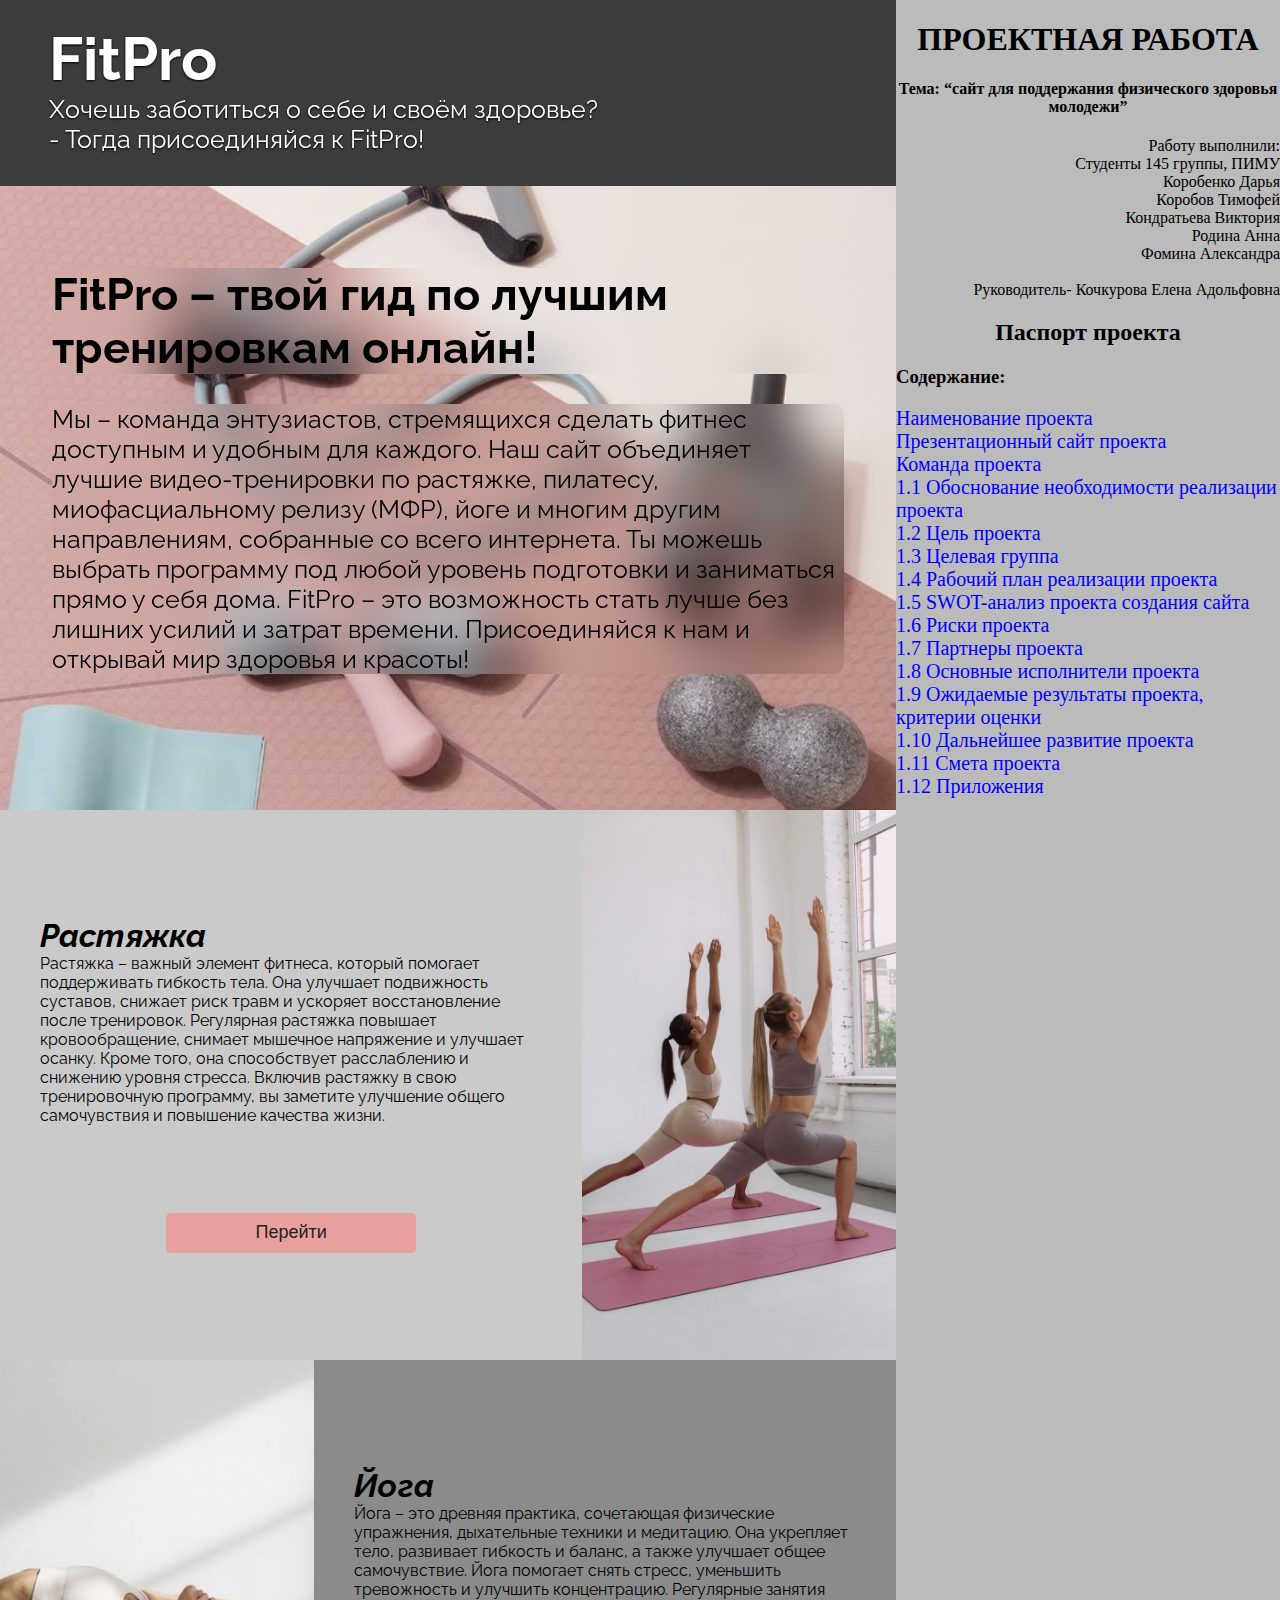
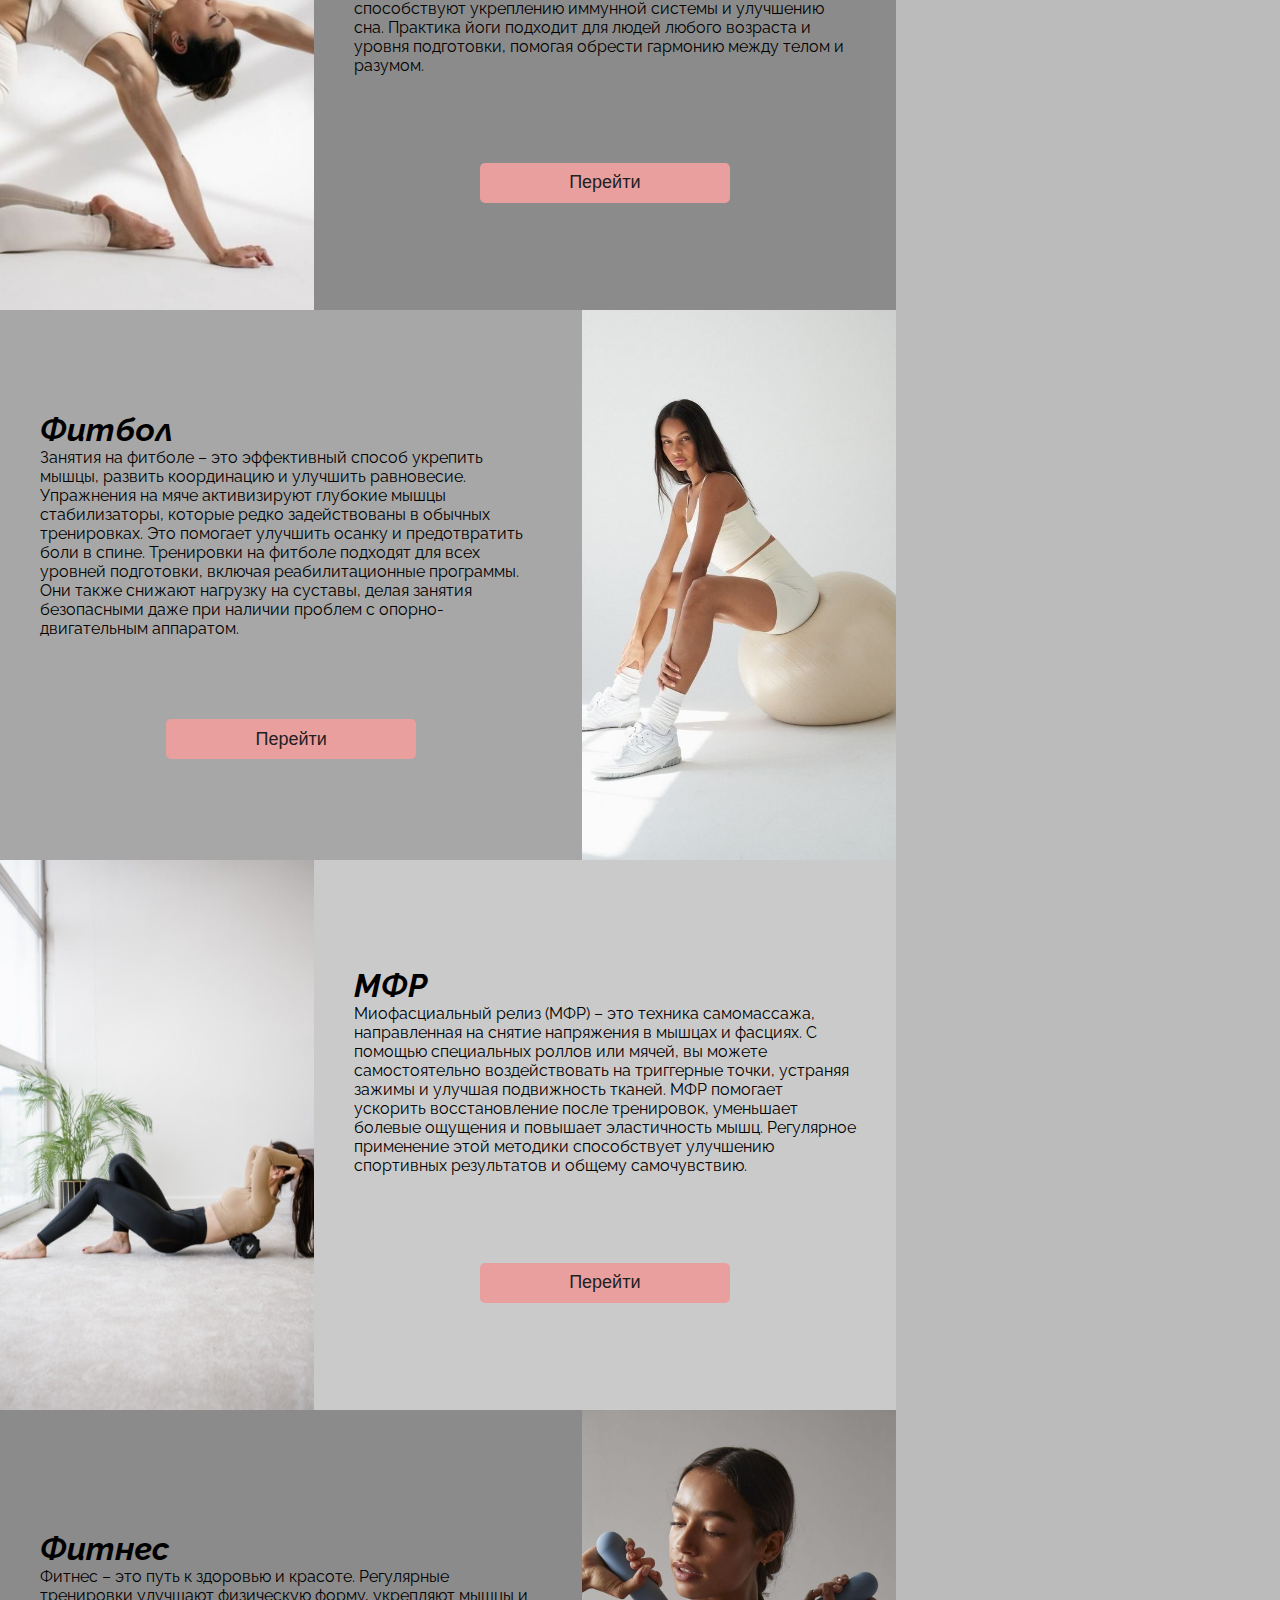
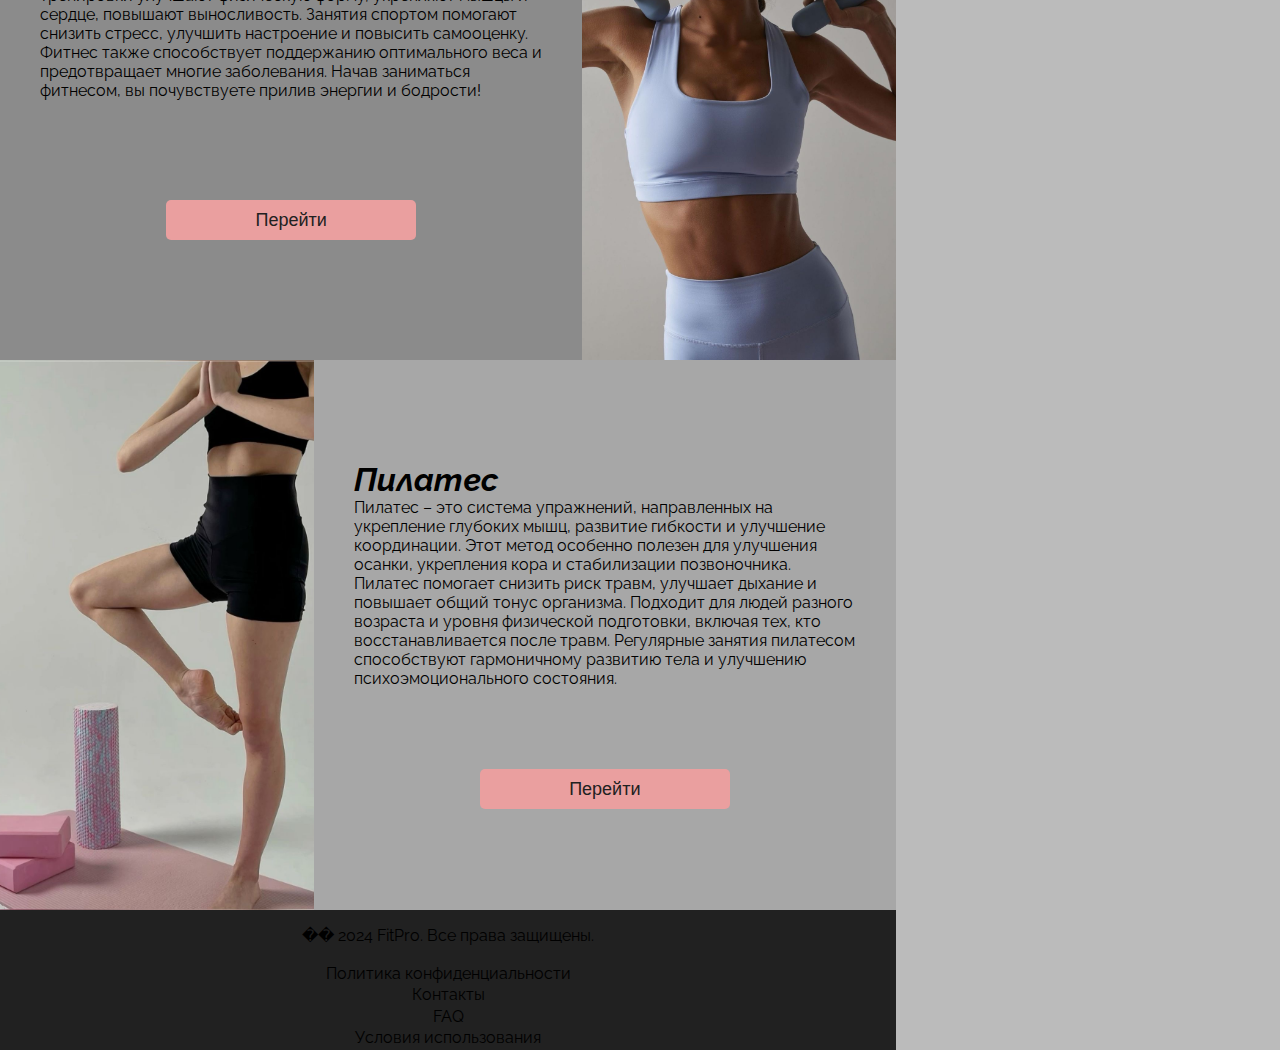
<file: index.html>
<!DOCTYPE html>
<html lang="ru">
<head>
    <meta charset="UTF-8">
    <meta name="viewport" content="width=device-width, initial-scale=1.0">
    <link rel="stylesheet" href="style.css">
    <link rel="stylesheet" href="style2.css">
    <title>FitPro</title>
</head>
<body>
    <div id="site">
        <header>
            <h1 id="Name">FitPro</h1>
            <p id="Losung">Хочешь заботиться о себе и своём здоровье?<br>
                - Тогда присоединяйся к FitPro!</p>
        </header>
        <div id="main">
            <div id="aboutUs">
                <h1>FitPro – твой гид по лучшим тренировкам онлайн!</h1>
                <p>Мы – команда энтузиастов, стремящихся сделать фитнес доступным и удобным для каждого. Наш сайт объединяет лучшие видео-тренировки по растяжке, пилатесу, миофасциальному релизу (МФР), йоге и многим другим направлениям, собранные со всего интернета. Ты можешь выбрать программу под любой уровень подготовки и заниматься прямо у себя дома. FitPro – это возможность стать лучше без лишних усилий и затрат времени. Присоединяйся к нам и открывай мир здоровья и красоты!</p>
            </div>
            <div id="categoties">
                <div id='first' class="cat">
                    <div class="rImg" style="background-image: url('img\\photo_2024-11-29_16-59-58.jpg');"></div>
                    <div class="lText">
                        <div>
                            <h1>Растяжка</h1>
                            <p><span>Растяжка – важный элемент фитнеса, который помогает поддерживать гибкость тела. Она улучшает подвижность суставов, снижает риск травм и ускоряет восстановление после тренировок. Регулярная растяжка повышает кровообращение, снимает мышечное напряжение и улучшает осанку. Кроме того, она способствует расслаблению и снижению уровня стресса. Включив растяжку в свою тренировочную программу, вы заметите улучшение общего самочувствия и повышение качества жизни.</span></p>
                        </div>
                        <a href="Stretch.html"><button class="btn">Перейти</button></a>
                    </div>
                </div>
                <div id='second' class="cat">
                    <div class="lImg" style="background-image: url('img\\photo_2024-11-29_16-59-58 (2).jpg');"></div>
                    <div class="rText">
                        <div>
                            <h1>Йога</h1>
                            <p><span>Йога – это древняя практика, сочетающая физические упражнения, дыхательные техники и медитацию. Она укрепляет тело, развивает гибкость и баланс, а также улучшает общее самочувствие. Йога помогает снять стресс, уменьшить тревожность и улучшить концентрацию. Регулярные занятия способствуют укреплению иммунной системы и улучшению сна. Практика йоги подходит для людей любого возраста и уровня подготовки, помогая обрести гармонию между телом и разумом.</span></p>
                        </div>
                        <a href="Ioga.html"><button class="btn">Перейти</button></a>
                    </div>
                </div>
                <div id='third' class="cat">
                    <div class="rImg" style="background-image: url('img\\photo_2024-11-29_16-59-59.jpg');"></div>
                    <div class="lText">
                        <div>
                            <h1>Фитбол</h1>
                            <p><span>Занятия на фитболе – это эффективный способ укрепить мышцы, развить координацию и улучшить равновесие. Упражнения на мяче активизируют глубокие мышцы стабилизаторы, которые редко задействованы в обычных тренировках. Это помогает улучшить осанку и предотвратить боли в спине. Тренировки на фитболе подходят для всех уровней подготовки, включая реабилитационные программы. Они также снижают нагрузку на суставы, делая занятия безопасными даже при наличии проблем с опорно-двигательным аппаратом.</span></p>
                        </div>
                        <a href="FitBall.html"><button class="btn">Перейти</button></a>
                    </div>
                </div>
                <div id='fourth' class="cat">
                    <div class="lImg" style="background-image: url('img\\IMG_5752.JPG');"></div>
                    <div class="rText">
                        <div>
                            <h1>МФР</h1>
                            <p><span>Миофасциальный релиз (МФР) – это техника самомассажа, направленная на снятие напряжения в мышцах и фасциях. С помощью специальных роллов или мячей, вы можете самостоятельно воздействовать на триггерные точки, устраняя зажимы и улучшая подвижность тканей. МФР помогает ускорить восстановление после тренировок, уменьшает болевые ощущения и повышает эластичность мышц. Регулярное применение этой методики способствует улучшению спортивных результатов и общему самочувствию.</span></p>
                        </div>
                        <a href="MFR.html"><button class="btn">Перейти</button></a>
                    </div>
                </div>
                <div id='fifth' class="cat">
                    <div class="rImg" style="background-image: url('img\\IMG_5749.JPG');"></div>
                    <div class="lText">
                        <div>
                            <h1>Фитнес</h1>
                            <p><span>Фитнес – это путь к здоровью и красоте. Регулярные тренировки улучшают физическую форму, укрепляют мышцы и сердце, повышают выносливость. Занятия спортом помогают снизить стресс, улучшить настроение и повысить самооценку. Фитнес также способствует поддержанию оптимального веса и предотвращает многие заболевания. Начав заниматься фитнесом, вы почувствуете прилив энергии и бодрости!</span></p>
                        </div>
                        <a href="fitness.html"><button class="btn">Перейти</button></a>
                    </div>
                </div>
                <div id='sixth' class="cat">
                    <div class="lImg" style="background-image: url('img\\IMG_5747.JPG');"></div>
                    <div class="rText">
                        <div>
                            <h1>Пилатес</h1>
                            <p><span>Пилатес – это система упражнений, направленных на укрепление глубоких мышц, развитие гибкости и улучшение координации. Этот метод особенно полезен для улучшения осанки, укрепления кора и стабилизации позвоночника. Пилатес помогает снизить риск травм, улучшает дыхание и повышает общий тонус организма. Подходит для людей разного возраста и уровня физической подготовки, включая тех, кто восстанавливается после травм. Регулярные занятия пилатесом способствуют гармоничному развитию тела и улучшению психоэмоционального состояния.</span></p>
                        </div>
                        <a href="Pilates.html"><button class="btn">Перейти</button></a>
                    </div>
                </div>
            </div>
        </div>
        <footer>
            <p>�� 2024 FitPro. Все права защищены.</p>
            <a href="privacy.html">Политика конфиденциальности</a>
            <a href="contacts.html">Контакты</a>
            <a href="faq.html">FAQ</a>
            <a href="terms.html">Условия использования</a>
        </footer>
    </div>
    <div id="passport">
        <h1 style="text-align: center">ПРОЕКТНАЯ РАБОТА</h1>
        <h4 style="text-align: center">Тема: “сайт для поддержания физического здоровья молодежи”</h4>
        <p style="text-align: right">Работу выполнили:<br/>
            Студенты 145 группы, ПИМУ<br/>
            Коробенко Дарья<br/>
            Коробов Тимофей<br/>
            Кондратьева Виктория<br/>
            Родина Анна<br/>
            Фомина Александра<br/>
            <br/>
            Руководитель- Кочкурова Елена Адольфовна<br/>
            </p>
        <h2 style="text-align: center">Паспорт проекта</h4>
        <h3>Содержание:<br/></h3>
            <div class="clicker" tabindex="0">Наименование проекта</div>
            <div class="hiddendiv">Сайт для поддержания физического здоровья молодежи - "FitPro"</div>
            <div class="clicker" tabindex="0">Презентационный сайт проекта</div>
            <div class="hiddendiv">https://fugur.github.io/FitPro/</div>
            <div class="clicker" tabindex="0">Команда проекта</div>
            <div class="hiddendiv">
                Коробенко Дарья <br>
                Коробов Тимофей<br>
                Кондратьева Виктория<br>
                Родина Анна<br>
                Фомина Александра<br>
            </div>
            <div class="clicker" tabindex="0">1.1 Обоснование необходимости реализации проекта</div>
            <div class="hiddendiv">Проект по поддержанию здоровья подростков и студентов крайне необходим ввиду растущей распространённости проблем со здоровьем в этой возрастной группе, негативно влияющих на успеваемость, социальную адаптацию и будущее благополучие.<br>
                Подростковый и студенческий возраст характеризуется интенсивными физическими и психологическими изменениями, повышенным уровнем стресса, неправильным питанием, недостатком сна и физической активности. И всё это может быть связанно с нехваткой времени на физическую активность и правильный образ жизни.<br>
                * Нехватка доступной и надежной информации о здоровье: Подростки часто сталкиваются с трудностями в получении достоверной и адекватной информации о физическом, психическом и эмоциональном здоровье. Сайт может стать надежным источником информации о питании, физической активности, а также о ресурсах поддержки и помощи.<br>
                * Проблемы со здоровьем, специфичные для подросткового возраста: Подростковый возраст характеризуется физиологическими изменениями, которые могут сопровождаться различными проблемами со здоровьем. Сайт может оказать поддержку в понимании этих изменений, а также в профилактике и лечении возможных проблем, таких как ожирение, нарушения сна, гормональные изменения и т.д.<br>
                * Проблемы с пищевым поведением и ментальным здоровьем: Распространенными проблемами среди подростков являются нарушения пищевого поведения (анорексия, булимия), депрессия, тревожность и другие психические расстройства. Сайт может предоставить информацию о признаках этих проблем, о том, как справиться с ними и где найти профессиональную помощь.<br>
                * Низкая физическая активность и вредные привычки: Многие подростки ведут малоподвижный образ жизни и имеют вредные привычки (курение, употребление алкоголя, наркотиков). Сайт может предложить программы по здоровому образу жизни, информацию о последствиях вредных привычек, мотивацию и рекомендации по изменению поведения.<br>
                * Пропаганда здорового образа жизни: Сайт может стать инструментом для пропаганды здорового образа жизни среди подростков, мотивировать их на заботу о собственном здоровье и формирование позитивных привычек.<br>
                * Доступность и удобство: Сайт предоставляет доступ к информации круглосуточно и с любого устройства, что важно для этой возрастной категории. <br>
                * Мотивационные трудности: Для поддержания здорового образа жизни необходима сильная мотивация. Недостаток информации о личных возможностях и мотивационных стратегиях осложняет формирование привычек и поддержание здорового образа жизни.<br>
                * Отсутствие персонализированных рекомендаций: Информация о физическом здоровье должна быть адаптирована под конкретные потребности каждого человека. Стандартные программы не всегда эффективны. <br>
                * Предоставление достоверной информации: Сайт предоставит молодежи проверенную, доступную и адаптированную под их потребности информацию о здоровом питании, физических упражнениях, спорте, профилактике заболеваний и т.д. Материал будет проверен экспертами и опираться на актуальные научные данные.<br>
                * Разработка персонализированных программ: Сайт сможет формировать индивидуальные рекомендации для поддержания физического здоровья, учитывая возраст, пол, исходный уровень физической подготовки, и другие факторы.<br>
                * Мотивация и поддержка: Сайт будет стимулировать молодежь к здоровому образу жизни через вдохновляющие истории, мотивационные материалы, онлайн-тренировки, программы поддержки и сообщества единомышленников.<br>
                * Повышение осведомленности и компетенции: Сайт обеспечит доступ к полезным инструментам для оценки своего физического состояния, планирования тренировок, подбора правильного питания и мониторинга результатов.<br>
                * Профилактика заболеваний: Сайт будет способствовать формированию и поддержанию здорового образа жизни, что значительно снизит риск развития хронических заболеваний в будущем.<br>
                * Создание активного сообщества: Сайт станет платформой для обмена опытом, мотивации и поддержки между молодежью, стремящейся к здоровому образу жизни.<br>
                Таким образом, сайт для поддержанияфизического здоровья подростков является необходимым проектом, который может помочь в решении проблем со здоровьем, обучить и мотивировать подростков заботиться о себе, а также стать важным инструментом для профилактики различных проблем и поддержки в трудные моменты.<br>
                </div>
            <div class="clicker" tabindex="0">1.2 Цель проекта</div>
            <div class="hiddendiv"
            >Повышение физического здоровья молодежи через предоставление информационных ресурсов и мотивации.
            </div>
            <div class="clicker" tabindex="0">1.3 Целевая группа</div>
            <div class="hiddendiv">- Подростки (14-17 лет), <br>
                -Студенты и молодежь в возрасте от 17 до 25 лет. 
                </div>
            <div class="clicker" tabindex="0">1.4 Рабочий план реализации проекта</div>
            <div class="hiddendiv">
                <table border="1">
                    <tr>
                        <th><b>Виды деятельности</b></th>
                        <th><b>Месяц/число/год</b></th>
                        <th><b>Исполнитель</b></th>
                    </tr>
                    <tr>
                        <td><b>Исследование и анализ:</b></td>
                        <td><i>28.10.2024г.</i></td>
                        <td><i>Фомина Александра</i></td>
                    </tr>
                    <tr>
                        <td><b>Проектирование:</b><br>
                            Определение структуры сайта (разделы, функции). <br>
                            Создание прототипа сайта <br>
                            Разработка дизайна пользовательского интерфейса. <br>
                        </td>
                        <td><i>06.11.2024г.</i></td>
                        <td><i>Коробейко Дарья</i></td>
                    </tr>
                    <tr>
                        <td><b>Поиск сотрудников для доработки сайта:</b></td>
                        <td><i>Ноябрь 2024г.</i></td>
                        <td><i>Родина Анна</i></td>
                    </tr>
                    <tr>
                        <td><b>Тестирование:</b><br>
                            Продвижение функционального и пользовательского тестирования. <br>
                            Исправление ошибок и оптимизация работы сайта. <br>
                        </td>
                        <td><i>Ноябрь 2024 г.</i></td>
                        <td><i>Коробок Тимофей</i></td>
                    </tr>
                    <tr>
                        <td><b>Запуск сайта и его продвижение:</b></td>
                        <td><i>Декабрь 2024 г.</i></td>
                        <td><i>Коробейко Дарья</i></td>
                    </tr>
                    <tr>
                        <td><b>Сбор отзывов пользователей:</b></td>
                        <td><i>Декабрь 2024 г.</i></td>
                        <td><i>Кондратьева Виктория</i></td>
                    </tr>
                    <tr>
                        <td><b>Защита проекта</b></td>
                        <td><i>11 Декабря 2024 г.</i></td>
                        <td><i>Коробенко Дарья <br>
                            Кондратьева Виктория<br>
                            Коробов Тимофей<br>
                            Родина Анна<br>
                            Фомина Александра<br></i></td>
                    </tr>
                    <tr>
                        <td><b>Расширение функционала сайта и добавление программ</b></td>
                        <td><i>2025 г.</i></td>
                        <td><i></i></td>
                    </tr>
                </table>
                
            </div>
            <div class="clicker" tabindex="0">1.5 SWOT-анализ проекта создания сайта</div>
            <div class="hiddendiv">
                <table border="1">
                    <tr>
                        <th><b>Сильные стороны </b></th>
                        <th><b>Слабые стороны </b></th>
                    </tr>
                    <tr style="text-align: left;">
                        <th>1. Индивидуализированный подход и персонализированные решения:
                            <br>Разделение на группы по потребностям: Проект, учитывающий различные уровни стресса, проблемы со здоровьем и интересы подростков и студентов, обеспечивает более эффективное решение проблем.
                            <br>Индивидуальные консультации и поддержка. 
                            <br>Динамическая адаптация программы: Возможность изменения подхода и методов в зависимости от потребностей участников проекта.
                            <br>2. Доступность и удобство использования:
                            <br>Использование современных технологий: Мобильные приложения, онлайн-платформы, социальные сети для повышения доступности информации и ресурсов.
                            <br>Гибкое расписание и форматы взаимодействия: Онлайн-консультации, групповые занятия, вебинары для максимального охвата участников.
                            <br>Доступность в разных регионах:
                            <br>Разработка и внедрение проекта с учетом особенностей разных регионов и их инфраструктуры.
                            <br>3. Укрепление социальных связей и сообщества:
                            <br>Групповые мероприятия и активности: Организация групповых занятий, спортивных мероприятий, творческих мастер-классов, волонтерских проектов для создания позитивного социального окружения.
                            <br>Поддержка со стороны сверстников: Использование peer-to-peer подходов, где более опытные учащиеся помогают менее опытным.
                            <br>Развитие навыков коммуникации и межличностных отношений:
                            <br>Программа, направленная на развитие таких важных навыков, необходимых для здоровых отношений.
                            <br>4. Образование и повышение осведомленности:
                            <br>- Информационные кампании:
                            <br>Проект, включающий образовательные материалы (статьи, видео, инфографика), направленные на повышение осведомленности о важности здорового образа жизни и профилактики проблем со здоровьем.
                            <br>- Работа с родителями и семьями:
                            <br>Обучение родителей по вопросам подросткового и студенческого здоровья, налаживание эффективного взаимодействия между школами, университетами и семьями.
                            <br>- Программы раннего вмешательства: Развитие навыков совладания со стрессом, укрепление эмоционального интеллекта, для раннего выявления и предотвращения проблем.
                            <br>5. Фокус на позитивных изменениях:
                            <br>- Развитие позитивных навыков:
                            <br>Программа, включающая навыки саморегуляции, уверенности в себе, управления временем, которые помогают справляться с проблемами.
                            <br>Поддержка личностного роста и развития. 
                            <br>Поощрение здоровых альтернатив:
                            <br>Предоставление информации и возможностей для вовлечения в здоровые активности (спорт, творчество, общественная деятельность) вместо негативных привычек.
                        </th>
                        <th>1. Недостаточные ресурсы и поддержка:
                            <br>- Недостаточное финансирование:
                            <br>Отсутствие достаточных средств может ограничить масштаб проекта, качество предоставляемых услуг и продолжительность программы.
                            <br>Недостаток квалифицированных специалистов: Отсутствие необходимого количества квалифицированных психологов, социальных работников, тренеров может повлиять на качество предоставляемой помощи.
                            <br>Недостаточная поддержка со стороны школ/вузов: Если проект не поддерживается администрацией учебного заведения, то его реализация может столкнуться с проблемами.
                            <br>Отсутствие надлежащей инфраструктуры: Если проект требует специальных помещений, оборудования или доступа к технологиям, то отсутствие этих ресурсов может стать существенным препятствием.
                            <br>2. Проблемы со стандартизацией и масштабированием:
                            <br>Невозможность воспроизвести проект в других условиях: Проект, слишком специфичный или изначально рассчитанный на узкий круг участников, будет сложным в применении в других школах/вузах.
                            <br>Недостаточная разработка методик и материалов: Если проект не имеет проработанных и доступных методик, материалов, или инструментов оценки, его сложно адаптировать к разным условиям.
                            <br>Отсутствие системы обучения и поддержки персонала: Проблемы со стандартизацией подготовки волонтеров, или нехватка обучения штатного персонала могут сказаться на качестве проекта.
                            <br>3. Социально-культурные барьеры:
                            <br>Низкий уровень мотивации к здоровому образу жизни: Если у подростков и студентов недостаточно понимания важности здорового образа жизни, то проект может столкнуться с трудностями.
                            <br>Социальные предрассудки и стигмы: Если проект касается деликатных проблем (например, психического здоровья), то социальные стереотипы или предрассудки могут препятствовать открытому участию.
                            <br>Недостаточное понимание проблем подростков и студентов: Если разработчики проекта не учитывают специфику проблем и потребностей конкретной целевой аудитории, проект может быть неэффективным.
                        </th>
                    </tr>
                    <tr>
                        <th><b>Возможности </b></th>
                        <th><b>Угрозы </b></th>
                    </tr>
                    <tr style="text-align: left;">
                        <th>
                            1. Повышение осведомленности и изменение поведения:
                            <br>* Информирование о ресурсах и услугах
                            <br>* Образовательные программы
                            <br>* Популяризация здоровых привычек
                            <br>* Развитие навыков психоэмоциональной регуляции
                            <br>2. Укрепление социальных связей и сообщества:
                            <br>* Создание сети поддержки: Проект может помочь подросткам и студентам найти поддержку у сверстников, педагогов, или специализированных организаций.
                            <br>* Развитие групповых навыков: Групповые мероприятия и активности могут способствовать развитию социальных навыков, умению общаться и взаимодействовать в группе.
                            <br>* Стимулирование волонтерства и социальной активности
                            <br>* Повышение самооценки и уверенности в себе: Проект может создать возможности для подростков и студентов проявить свои таланты, получить признание и достичь успеха.
                            <br>3. Улучшение доступа к ресурсам и поддержке:
                            <br>* Партнерство с организациями
                            <br>* Разработка мобильных приложений и онлайн-платформ: Онлайн-платформы и мобильные приложения могут обеспечить круглосуточный доступ к информации, ресурсам и поддержке, повышая удобство и эффективность.
                            <br>* Индивидуальная и групповая терапия
                            <br>4. Улучшение инфраструктуры и качества образования:
                            <br>* Разработка и внедрение инновационных методов образования
                            <br>* Улучшение взаимопонимания между учителями и учащимися: Проект может способствовать эффективному общению, взаимному уважению, и формированию здорового эмоционального климата в образовательных учреждениях.
                            <br>* Поддержка педагогов
                            <br>5. Возможности масштабирования и долгосрочной поддержки:
                            <br>* Разработка инструментов и материалов для самостоятельного использования: Проект может создать ресурсы, которые помогут подросткам и студентам самостоятельно поддерживать свое здоровье.
                            <br>* Формирование долгосрочных программ и социальных инициатив: Проект может стать основой для долгосрочных программ, направленных на профилактику и преодоление проблем подростков и студентов.
                        </th>
                        <th>1. Внешние факторы и изменения в окружающей среде:
                            <br>Изменение государственных приоритетов и финансирования,
                            <br>Социально-политические изменения,
                            <br>Изменение социальных норм и ценностей: Изменение взглядов и установок подростков и студентов, например, в отношении здорового образа жизни, могут снизить эффективность проекта.
                            <br>Нехватка квалифицированных специалистов.
                            <br>Рост социальных проблем:
                            <br>Повышение уровня преступности, насилия, наркомании и других социальных проблем в регионе реализации проекта может негативно повлиять на здоровье участников.
                            <br>2. Внутренние проблемы проекта:
                            <br>Низкая вовлеченность и мотивация участников,
                            <br>Недостаточная эффективность программы,
                            <br>Неэффективное управление и коммуникация,
                            <br>Недостаток ресурсов,
                            <br>Конфликты и проблемы с сотрудничеством,
                            <br>Отсутствие долгосрочной поддержки.
                            <br>3. Проблемы с соблюдением этических и правовых норм:
                            <br> Вопросы конфиденциальности:
                            <br>Ненадлежащая защита данных участников проекта может привести к серьёзным проблемам.
                            <br>Несоответствие этическим стандартам: Проект может содержать элементы, которые нарушают этические нормы, что может привести к негативным последствиям и ухудшить репутацию.
                            <br>Правовые проблемы: Нарушение законодательства в процессе реализации проекта может привести к проблемам и остановке проекта.
                           </th>
                    </tr>
                </table>
            </div>
            <div class="clicker" tabindex="0">1.6 Риски проекта</div>
            <div class="hiddendiv">
                <table border="1">
                    <tr>
                        <th><b>Наименование риска (фактор риска)</b></th>
                        <th><b>Вероятность возникновения</b></th>
                        <th><b>Степень воздействия</b></th>
                        <th><b>Профилактика (Чтобы не произошло)</b></th>
                        <th><b>Профилактика (Если произошло)</b></th>
                    </tr>
                    <tr>
                        <th>Финансовые риски</th>
                        <th>Средняя</th>
                        <th>Высокая</th>
                        <th>Регулярный финансовый аудит;<br>
                            Диверсификация инвестиций</th>
                        <th>План антикризисного управления;<br>
                            Резервные фонды</th>
                    </tr>
                    <tr>
                        <th>Качество услуг</th>
                        <th>Средняя</th>
                        <th>Высокая</th>
                        <th>Внедрение стандартов качества;<br>
                            Обучение и повышение квалификации персонала</th>
                        <th>Программа улучшения качества;<br>
                            Мониторинг удовлетворенности клиентов</th>
                    </tr>
                    <tr>
                        <th>Юридические риски</th>
                        <th>Низкая</th>
                        <th>Высокая</th>
                        <th>Регулярные инструктажи по безопасности;<br>
                            Медицинские осмотры персонала</th>
                        <th>Экстренная медицинская помощь;<br>
                            Расследование и анализ инцидентов</th>
                    </tr>
                    <tr>
                        <th>Технологические риски</th>
                        <th>Низкая</th>
                        <th>Средняя</th>
                        <th>Обновление и тестирование систем;<br>
                            Защита данных и кибербезопасность</th>
                        <th>Восстановление данных из резервных копий;<br>
                            Анализ и исправление уязвимостей</th>
                    </tr>
                    <tr>
                        <th>Репутационные риски</th>
                        <th>Низкая</th>
                        <th>Высокая</th>
                        <th> Прозрачность деятельности;<br>
                            Работа с общественным мнением</th>
                        <th>Антикризисная коммуникация;<br>
                            Исправление ошибок и негативных отзывов</th>
                    </tr>
                    <tr>
                        <th>Изменения рынка</th>
                        <th>Средняя</th>
                        <th>Средняя</th>
                        <th>Анализ и мониторинг рынка;<br>
                            Гибкость и адаптация стратегии</th>
                        <th>Быстрое перестроение бизнес-модели;<br>
                            Внедрение новых продуктов и услуг</th>
                    </tr>
                </table>
                <p>Создание сайта для тренировок может перспективным проектом, но также связано с рядом рисков. Вот некоторые из них:<br>
                    .1 Технические риски:<br>
                    - Неправильный выбор технологий, что может привести к трудностям в масштабировании и поддержке.<br>
                    - Проблемы с безопасностью данных пользователей, особенно если предполагается хранение личнойинформации или платежных данных.<br>
                    2. Финансовые риски:<br>
                    - Переоценка бюджета, что может привести к нехватке средств на быть увлекательным и завершение проекта.<br>
                    - Неожиданные расходы на маркетинг или обслуживание сайта.<br>
                    3. Рынковые риски:<br>
                    - Неправильная оценка целевой аудитории иеё потребностей, что может привести к созданию неактуального продукта.<br>
                    - Высокая конкуренция, затрудняющая привлечение пользователей.<br>
                    4. Операционные риски:<br>
                    - Плохое управление проектом, что может привести к задержкам и недоработкам.<br>
                    - Нехватка квалифицированных кадров для разработки и поддержки сайта.<br>
                    5. Юридические риски:<br>
                    - Нарушение авторских прав, особенно если используются сторонние материалы без разрешения.<br>
                    - Необходимость соблюдения законодательства о защите данных (например, GDPR).<br>
                    6. Пользовательские риски:<br>
                    - Низкий уровень вовлеченности пользователей, что может негативно сказаться на успехе сайта.<br>
                    - Отрицательные отзывы и репутационные риски, если сайт не отвечает ожиданиям пользователей.<br>
                    Для минимизации этих рисков важно провести тщательное планирование, исследование рынка и тестирование прототипов, а также обеспечить постоянную обратную связь с пользователями.
                    </p>
            </div>
            <div class="clicker" tabindex="0">1.7 Партнеры проекта</div>
            <div class="hiddendiv">
                <p>Для успешного создания сайта для тренировок важно иметь надежных
                    партнеров, которые могут помочь в различных аспектах проекта.<br> Вот некоторые потенциальные партнеры:.<br>
                    1 Разработчики и дизайнеры:.<br>
                    - Веб-разработчики, которые создадут функционал сайта..<br>
                    - UX/UI-дизайнеры для разработки удобного и привлекательного интерфейса..<br>
                    2. Специалисты по контенту:.<br>
                    - Копирайтеры для создания качественного текста, описывающего тренировки и услуги..<br>
                    - Фотографы и видеографы для создания визуального контента (фото и видео тренировок)..<br>
                    3. Маркетинговые агентства:.<br>
                    - Специалисты по цифровому маркетингу для продвижения сайта и привлечения пользователей..<br>
                    - SEO-эксперты для оптимизации сайта под поисковые системы..<br>
                    4. Тренеры и фитнес-эксперты:.<br>
                    - Профессиональные тренеры, которые смогут предоставить контент (программы тренировок, советы, видеоуроки)..<br>
                    - Консультанты по питанию для создания разделов о здоровом питании и образе жизни..<br>
                    5. Платежные системы:.<br>
                    - Партнеры для интеграции безопасных платежных решений..<br>
                    6. Поставщики технологий:.<br>
                    - Платформы для хостинга сайта и обеспечения его стабильной работы..<br>
                    - Поставщики программного обеспечения для управления контентом (CMS) и анализа данных..<br>
                    7.Сообщества и организации:.<br>
                    - Партнерство с фитнес-клубами или спортивными организациями для расширения аудитории и получения дополнительных ресурсов..<br>
                    - Сотрудничество с блогерами или влиятельными личностями в области фитнеса для продвижения сайта. Наличие таких партнеров поможет обеспечить разнообразие контента, улучшить качество услуг и повысить шансы на успех проекта.<br>
                    </p>
            </div>
            <div class="clicker" tabindex="0">1.8 Основные исполнители проекта</div>
            <div class="hiddendiv">
                <img src="img/Dasha.jpg" width="250">
                <p>Коробенко Дарья <br>
                    1. Проектный менеджер:<br> 
                    - Ответственный за общее управление проектом, координацию работы команды и соблюдение сроков.<br>
                    2. Тестировщик:<br>
                    - Проводит тестирование сайта на предмет ошибок и недочетов, обеспечивает качество пользовательского опыта.<br>
                    </p>
                <img src="img/Tim.jpg" width="250px">
                <p>Коробов Тимофей<br>
                    3. Веб-разработчик: <br>
                    - Создает функционал сайта, разрабатывает серверную и клиентскую часть, обеспечивает интеграцию с другими системами. <br>
                     
                    </p>
                <img src="img/Sasha.jpg" width="250px">
                <p>Фомина Александра<br>
                    4.  Дизайнер:<br>
                    - Разрабатывает визуальный стиль сайта, создает макеты и пользовательский интерфейс, обеспечивает удобство навигации.
                    5. Специалист по обслуживанию клиентов: <br>
                    - Отвечает на вопросы пользователей, решает проблемы и собирает отзывы для улучшения сервиса.<br>
                    </p>
                <img src="img/Vika.jpg" width="250px">
                <p><br>Кондратьева Виктория<br>
                    6. Контент-менеджер:<br>
                    - Отвечает за создание и обновление контента на сайте, включая тексты, изображения и видео.<br>
                    </p>
                <img src="img/ann.jpg" width="250px">
                <p>
                    Родина Анна<br>
                    7. SEO-специалист:<br>
                    - Оптимизирует сайт для поисковых систем, проводит исследования ключевых слов и анализирует конкурентное окружение для повышения видимости.<br>
                    8. Маркетолог: <br>
                    - Разрабатывает и реализует стратегии продвижения сайта, проводит рекламные кампании и анализирует их эффективность. <br>                    
                </p>
                <p><br>
                    9. Тренеры и фитнес-эксперты: фитнес-блогеры<br>
                    - Предоставляют материалы и советы по тренировкам, могут создавать видео уроки или другие обучающие материалы.<br>
                    
                    Каждая из этих ролей играет важную часть в успешном завершении проекта, и их взаимодействие критически важно для достижения общей цели.<br>
                    </p>
            </div>
            <div class="clicker" tabindex="0">1.9 Ожидаемые результаты проекта, критерии оценки</div>
            <div class="hiddendiv">
                <table border="1">
                    <tr>
                        <th>Для владельца/разработчика:</th>
                        <th>Для пользователей:</th>
                    </tr>
                    <tr>
                        <th>* Привлечение и удержание аудитории: Позитивный пользовательский опыт и полезный контент помогут увлечь пользователей и превратить их в постоянных клиентов.                        </th>
                        <th>* Повышение физической активности: Сайт должен мотивировать пользователей к регулярным тренировкам, предлагая удобные и разнообразные программы.                        </th>
                    </tr>
                    <tr>
                        <th>* Повышение узнаваемости бренда: Усилия по продвижению сайта должны привести к увеличению узнаваемости и доверия к бренду.                        </th>
                        <th>* Улучшение физического и ментального здоровья: Повышение уровня физической активности, корректное питание, и мотивационные ресурсы сайта способствуют укреплению здоровья и благополучия.</th>
                    </tr>
                    <tr>
                        <th>* Доход от монетизации (при наличии): Сайт может быть монетизирован за счет платных подписок, продажи товаров для тренировок или партнерских программ.
                        </th>
                        <th>* Удовлетворение потребностей в различных видах тренировок: Сайт должен предлагать широкий выбор тренировочных программ (например, кардио, силовые тренировки, йога, пилатес и т.д.), подходящих для разных уровней подготовки и целей.
                        </th>
                    </tr>
                    <tr>
                        <th>* Получение обратной связи и анализа потребностей пользователей: Данные о посещениях сайта, взаимодействии с контентом и отзывах позволяют улучшать сайт и предлагать новые тренировки, отвечающие потребностям целевой аудитории.
                        </th>
                        <th>* Создание сообщества и мотивация: Возможность общения с другими пользователями, обмен опытом, поддержка и мотивация со стороны сообщества – важный фактор для достижения результатов.
                        </th>
                    </tr>
                    <tr>
                        <th>* Возможность расширения функциональности: Успешный сайт может стать основой для развития новых услуг, например, виртуальных тренировок с персональным тренером или других тренировочных программ.
                        </th>
                        <th>* Доступность тренировок в любое время и место: Онлайн-формат тренировок на сайте позволяет пользователям заниматься в удобное для них время и месте.                        </th>
                    </tr>
                </table>
            </div>
            <div class="clicker" tabindex="0">1.10 Дальнейшее развитие проекта</div>
            <div class="hiddendiv">
                <p>
                    1. Создание мобильного приложения: Чтобы пользователи могли легко взаимодействовать с контентом на ходу.<br>
2. Сообщество и форумы: Создание платформы для взаимодействия пользователей, обмена опытом и поддержки друг друга.<br>
3. Блог и статьи: Регулярное обновление блога с полезными статьями о фитнесе, питании, мотивации и образе жизни.<br>
4. Курс или программа: Предложение специализированных курсов<br>
5. Магазин: Добавление интернет-магазина для продажи спортивного питания, аксессуаров и одежды.<br>
6. Система лояльности: Внедрение программ лояльности, которые будут поощрять пользователей за активность и достижения.<br>
7. Мультиформатный контент: Включение подкастов, вебинаров и видеороликов для разнообразия формата подачи информации.<br>
8. Продвижение: Промоакции, отзывы, рекомендации.<br>
 Эти идеи могут помочь привлечь новую аудиторию и удержать существующих пользователей, улучшая общее качество сервиса.

                </p>
            </div>
            <div class="clicker" tabindex="0">1.11 Смета проекта</div>
            <div class="hiddendiv">
                <table border="1">
                    <tr>
                        <th colspan="4"><h3>Расчет стоимости сайта</h3></th>
                    </tr>
                    <tr>
                        <th>Статьи расхода</th>
                        <th>Временные затраты, ч.</th>
                        <th>Средняя цена, руб.</th>
                        <th>Итоговая стоимость, руб.</th>
                    </tr>
                    <tr>
                        <th>Затраты на канцтовары</th>
                        <th>1</th>
                        <th>1500</th>
                        <th>1500.00</th>
                    </tr>
                    <tr>
                        <th>Разработка дизайна </th>
                        <th>15</th>
                        <th>2000</th>
                        <th>2000.00</th>
                    </tr>
                    <tr>
                        <th>Разработка интерфейса сайта</th>
                        <th>20</th>
                        <th>5800</th>
                        <th>5800.00</th>
                    </tr>
                    <tr>
                        <th>Затраты на электроэнергию</th>
                        <th>90</th>
                        <th>5.65</th>
                        <th>513.00</th>
                    </tr>
                    <tr>
                        <th>Хостинг сайта</th>
                        <th>3</th>
                        <th>790</th>
                        <th>790.00</th>
                    </tr>
                    <tr>
                        <th>Найм сотрудников</th>
                        <th>8</th>
                        <th>10000</th>
                        <th>10000.00</th>
                    </tr>
                    <tr>
                        <th>Юридическое обеспечение (Консультация с юристами для разработки политики конфиденциальности и условий использования)</th>
                        <th>2</th>
                        <th>2500</th>
                        <th>2500.00</th>
                    </tr>
                    <tr>
                        <th>Контент: <br>
                            (-Создание текстового контента: статьи, посты, описания; -Производство мультимедийного контента: видео, изображения, инфографика и др.)</th>
                        <th>40</th>
                        <th>15000</th>
                        <th>15000.00</th>
                    </tr>
                    <tr>
                        <th>Интеграция с социальными сетями и платформами: <br>
                            (Разработка интеграций для взаимодействия с популярными социальными сетями)</th>
                        <th>12</th>
                        <th>30000</th>
                        <th>30000.00</th>
                    </tr>
                    <tr>
                        <th>Техническая поддержка и обновления: <br> ( Постоянная техническая поддержка и обслуживание сайта;<br>
                            Регулярные обновления безопасности и функциональности;<br>
                            Резервное копирование и безопасность.)</th>
                        <th>непрерывно</th>
                        <th>40000 в мес.</th>
                        <th>40000.00 в мес</th>
                    </tr>
                    <tr>
                        <th>Итоговая стоимость:</th>
                        <th>190ч></th>
                        <th></th>
                        <th>108.103руб></th>
                    </tr>
                </table>
            </div>
            <div class="clicker" tabindex="0">1.12 Приложения</div>
            <div class="hiddendiv">
                <p>1. Книги: <br>
                    - МакГоннигал, К. "Сила воли: Как развить и укрепить". Москва: Манн, Иванов и Фербер, 2014.<br>
                    - Коэльо, Л. "Современный фитнес: Руководство по тренировкам и питанию для поддержания здоровья". ФитнесПресс, 2018.<br>
                 2. Научные исследования и статьи:<br>
                    - Smith, M.T., & Robinson, C. (2020). The Impact of Physical Activity on Youth Health: A Comprehensive Review. Journal of Adolescence Health.<br>
                    - Иванова, Е.П., & Сидоров, В.М. (2019). Влияние регулярных физических нагрузок на здоровье подростков. Вестник современной медицины.<br>
                 3. Онлайн-ресурсы:<br>
                    - Всемирная организация здравоохранения (ВОЗ) – раздел, посвященный физической активности и молодежи. [URL: https://www.who.int]<br>
                    - Портал "Здоровье.ру" – статьи о физических упражнениях и здоровом образе жизни. [URL: https://www.zdorovie.ru]<br>
                    - Министерство здравоохранения РФ – рекомендации по поддержанию физического здоровья. [URL: https://www.rosminzdrav.ru]<br>
                   - WebMD:-  Сайт содержит статьи и советы, касающиеся физического здоровья, упражнений и правильного питания.<br>
                 [WebMD Fitness & Exercise](https://www.webmd.com/fitness-exercise/default.htm)<br>
                  
                 
                 
                 YouTube-каналы:<br>
                    - FitnessBlender: Канал с разнообразными тренировками для всех уровней подготовки. [FitnessBlender](https://www.youtube.com/user/FitnessBlender)<br>
                    - Yoga with Adriene: Популярный ресурс для занятий йогой дома. [Yoga with Adriene](https://www.youtube.com/user/yogawithadriene)<br>
                 
                  Портал "Здоровье.ру":<br>
                    - Российский интернет-ресурс с советами и статьями о физической активности и здоровом образе жизни.<br>
                    - [Здоровье.ру](https://www.zdorovie.ru)<br>
                 4. Журналы и периодические издания:<br>
                    - Men's Health – разделы, посвященные фитнесу и здоровью молодежи.<br>
                    - Shape – статьи о тренировках и питании для молодежи.<br>
                 5. Видеоматериалы и онлайн-курсы:<br>
                    - TED Talks: "The surprising science of motivation" – обсуждение аспектов мотивации в физической активности.<br>
                    - Coursera: Курс "Exercise Prescription for the Prevention and Treatment of Disease" – материалы о влиянии физических упражнений на здоровье.<br>
                 6. Фитнес-приложения и онлайн-платформы:<br>
                    - MyFitnessPal: Приложение и веб-платформа для отслеживания питания и физической активности. [MyFitnessPal](https://www.myfitnesspal.com/)<br>
                    - FitOn: Бесплатное приложение для тренировок с разнообразными программами для молодежи. [FitOn](https://fitonapp.com/)<br>
                 </p>
            </div>
    </div>
</body>
</html>
</file>
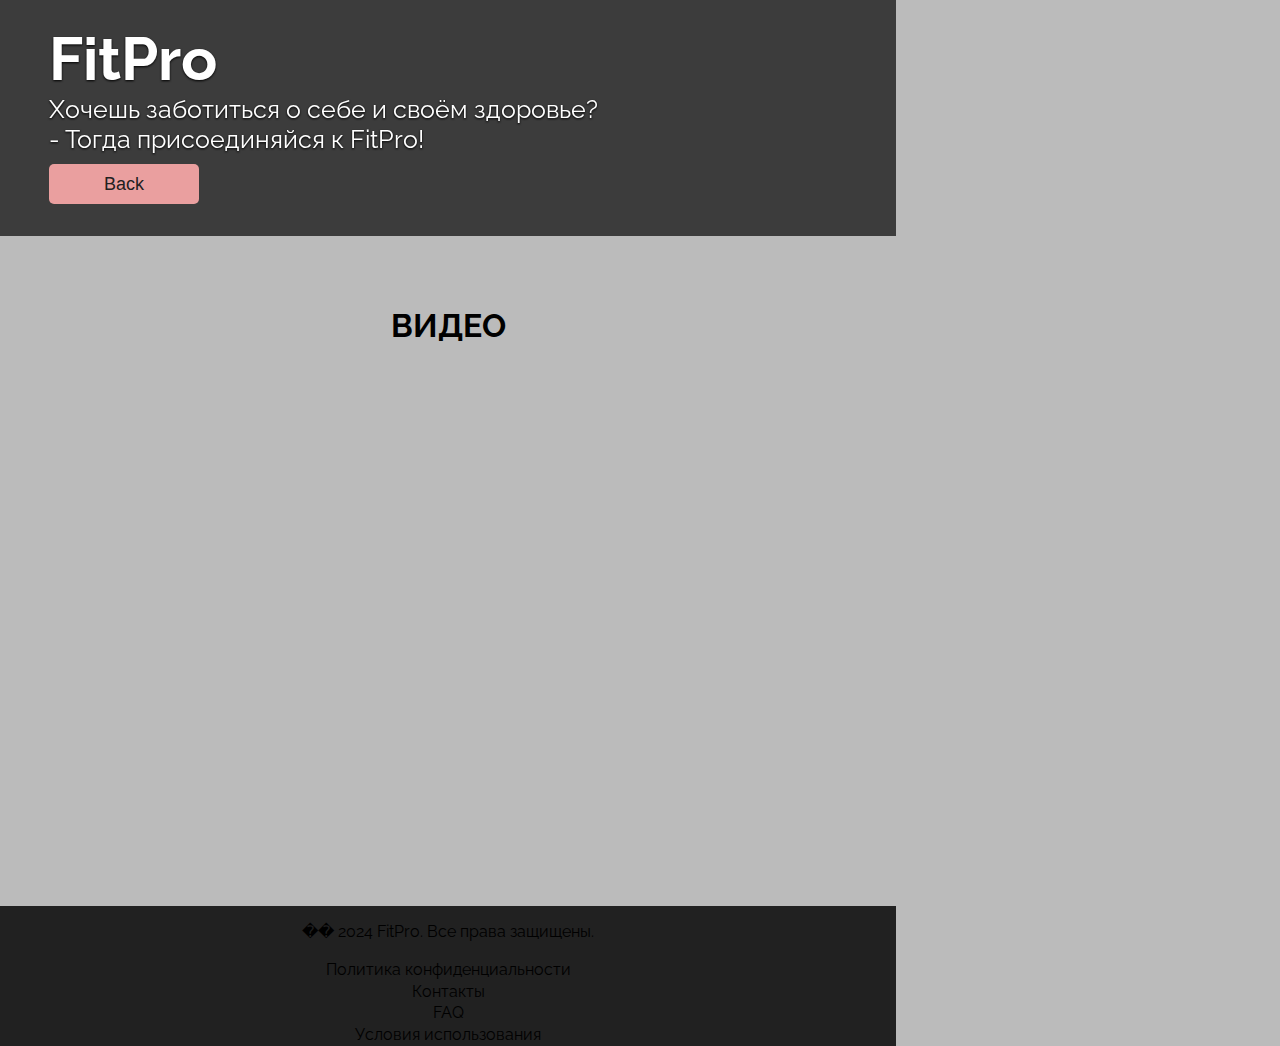
<file: FitBall.html>
<!DOCTYPE html>
<html lang="ru">
<head>
    <meta charset="UTF-8">
    <meta name="viewport" content="width=device-width, initial-scale=1.0">
    <link rel="stylesheet" href="style.css">
    <title>FitPro</title>
</head>
<body>
    <div id="site">
        <header>
            <h1 id="Name">FitPro</h1>
            <p id="Losung">Хочешь заботиться о себе и своём здоровье?<br>
                - Тогда присоединяйся к FitPro!</p>
            <a href="index.html"><button class="btnBack">Back</button></a>
        </header>
        <div class="main">
            <h1>ВИДЕО</h1>
            <iframe width="840" height="472" src="https://www.youtube.com/embed/HbiE0HweWS4?si=euhVz1b73wHNU3qk"  title="YouTube video player" frameborder="0" allow="accelerometer; autoplay; clipboard-write; encrypted-media; gyroscope; picture-in-picture; web-share" referrerpolicy="strict-origin-when-cross-origin" allowfullscreen></iframe>
        </div>
        <footer>
            <p>�� 2024 FitPro. Все права защищены.</p>
            <a href="privacy.html">Политика конфиденциальности</a>
            <a href="contacts.html">Контакты</a>
            <a href="faq.html">FAQ</a>
            <a href="terms.html">Условия использования</a>
        </footer>
    </div>
</body>
</html>
</file>
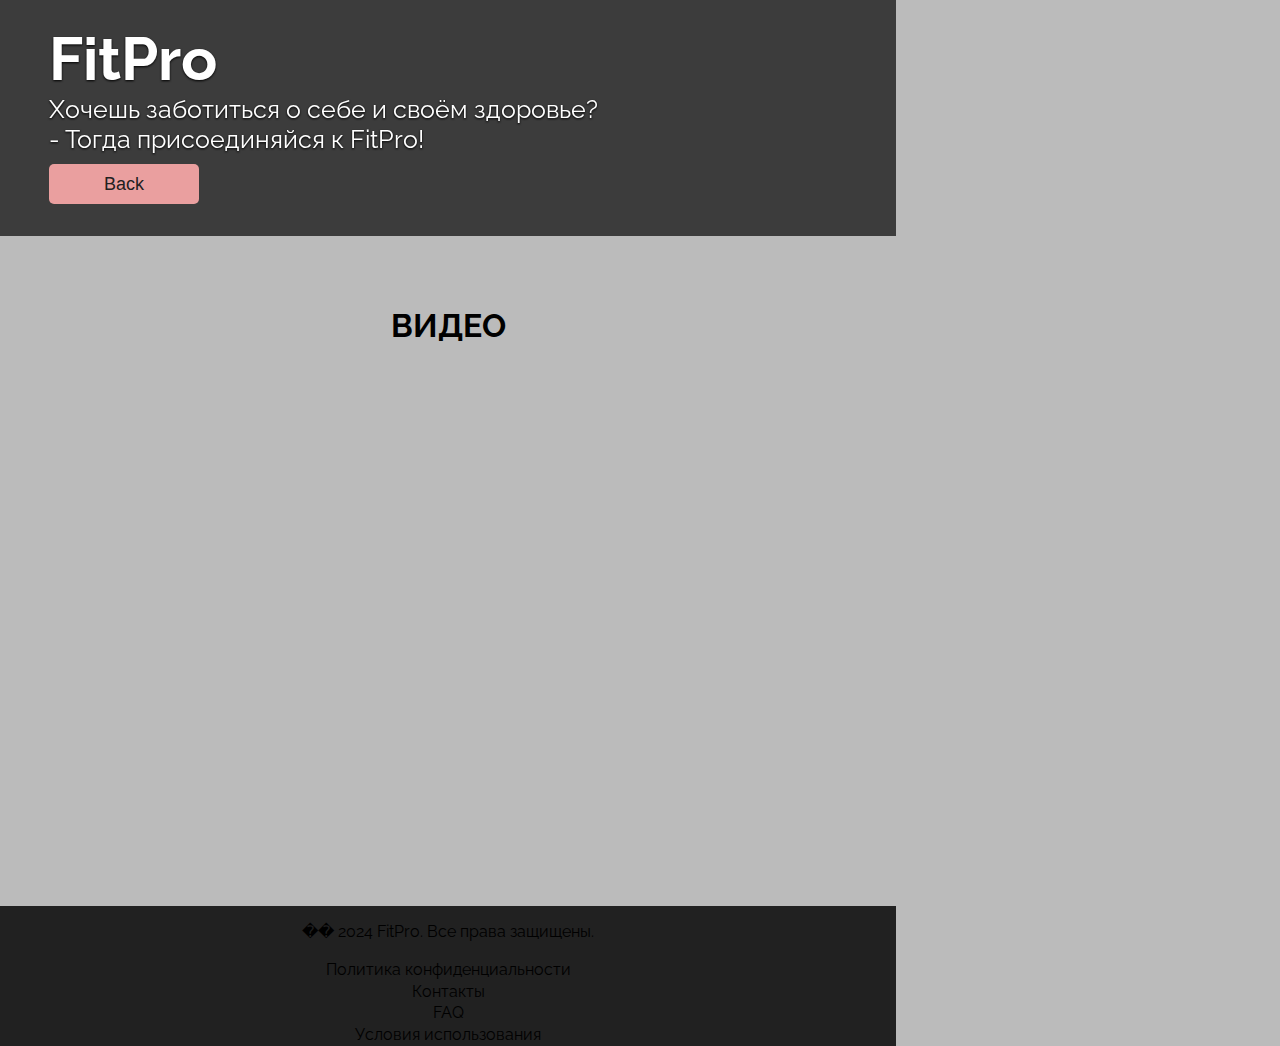
<file: fitness.html>
<!DOCTYPE html>
<html lang="ru">
<head>
    <meta charset="UTF-8">
    <meta name="viewport" content="width=device-width, initial-scale=1.0">
    <link rel="stylesheet" href="style.css">
    <title>Fitness</title>
</head>
<body>
    <div id="site">
        <header>
            <h1 id="Name">FitPro</h1>
            <p id="Losung">Хочешь заботиться о себе и своём здоровье?<br>
                - Тогда присоединяйся к FitPro!</p>
            <a href="index.html"><button class="btnBack">Back</button></a>
        </header>
        <div class="main">
            <h1>ВИДЕО</h1>
            <iframe width="840" height="472" src="https://www.youtube.com/embed/7fQ-KkOKL7w?si=wBQUl_sycw3uKtkh" title="YouTube video player" frameborder="0" allow="accelerometer; autoplay; clipboard-write; encrypted-media; gyroscope; picture-in-picture; web-share" referrerpolicy="strict-origin-when-cross-origin" allowfullscreen></iframe>
        </div>
        <footer>
            <p>�� 2024 FitPro. Все права защищены.</p>
            <a href="privacy.html">Политика конфиденциальности</a>
            <a href="contacts.html">Контакты</a>
            <a href="faq.html">FAQ</a>
            <a href="terms.html">Условия использования</a>
        </footer>
    </div>
</body>
</html>
</file>
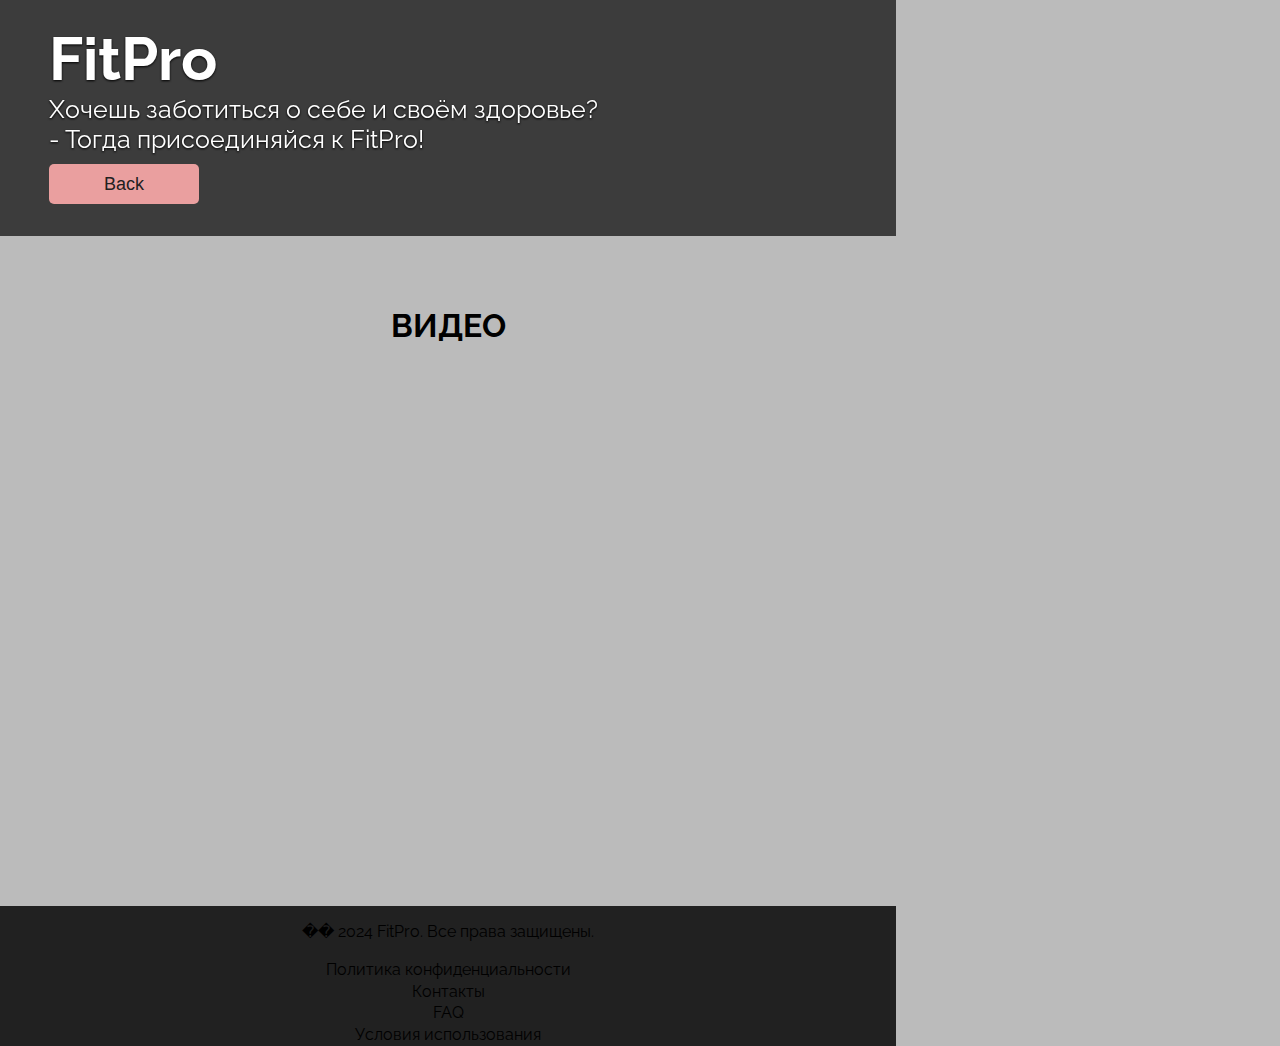
<file: Ioga.html>
<!DOCTYPE html>
<html lang="ru">
<head>
    <meta charset="UTF-8">
    <meta name="viewport" content="width=device-width, initial-scale=1.0">
    <link rel="stylesheet" href="style.css">
    <title>FitPro</title>
</head>
<body>
    <div id="site">
        <header>
            <h1 id="Name">FitPro</h1>
            <p id="Losung">Хочешь заботиться о себе и своём здоровье?<br>
                - Тогда присоединяйся к FitPro!</p>
            <a href="index.html"><button class="btnBack">Back</button></a>
        </header>
        <div class="main">
            <h1>ВИДЕО</h1>
            <iframe width="840" height="472" src="https://www.youtube.com/embed/E1JT1CKEOuA?si=3V9I0wu6h3Xq-Gyc" title="YouTube video player" frameborder="0" allow="accelerometer; autoplay; clipboard-write; encrypted-media; gyroscope; picture-in-picture; web-share" referrerpolicy="strict-origin-when-cross-origin" allowfullscreen></iframe>
        </div>
        <footer>
            <p>�� 2024 FitPro. Все права защищены.</p>
            <a href="privacy.html">Политика конфиденциальности</a>
            <a href="contacts.html">Контакты</a>
            <a href="faq.html">FAQ</a>
            <a href="terms.html">Условия использования</a>
        </footer>
    </div>
</body>
</html>
</file>
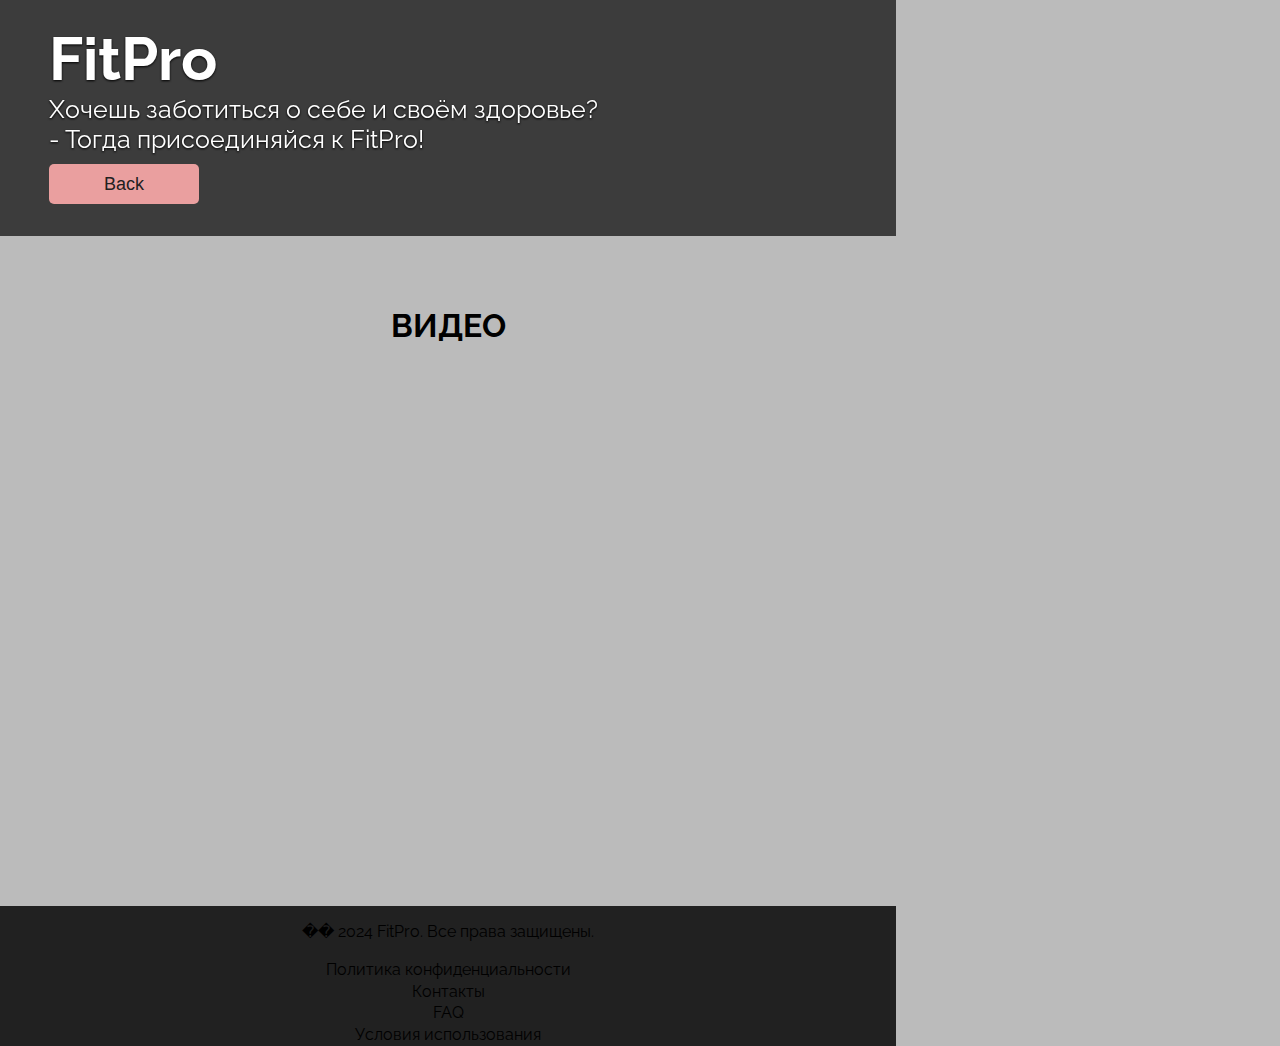
<file: MFR.html>
<!DOCTYPE html>
<html lang="ru">
<head>
    <meta charset="UTF-8">
    <meta name="viewport" content="width=device-width, initial-scale=1.0">
    <link rel="stylesheet" href="style.css">
    <title>FitPro</title>
</head>
<body>
    <div id="site">
        <header>
            <h1 id="Name">FitPro</h1>
            <p id="Losung">Хочешь заботиться о себе и своём здоровье?<br>
                - Тогда присоединяйся к FitPro!</p>
            <a href="index.html"><button class="btnBack">Back</button></a>
        </header>
        <div class="main">
            <h1>ВИДЕО</h1>
            <iframe width="840" height="472" src="https://www.youtube.com/embed/Q9BoLLzFCPw?si=dK5Jme5sqE5_GYxK" title="YouTube video player" frameborder="0" allow="accelerometer; autoplay; clipboard-write; encrypted-media; gyroscope; picture-in-picture; web-share" referrerpolicy="strict-origin-when-cross-origin" allowfullscreen></iframe>
        </div>
        <footer>
            <p>�� 2024 FitPro. Все права защищены.</p>
            <a href="privacy.html">Политика конфиденциальности</a>
            <a href="contacts.html">Контакты</a>
            <a href="faq.html">FAQ</a>
            <a href="terms.html">Условия использования</a>
        </footer>
    </div>
</body>
</html>
</file>
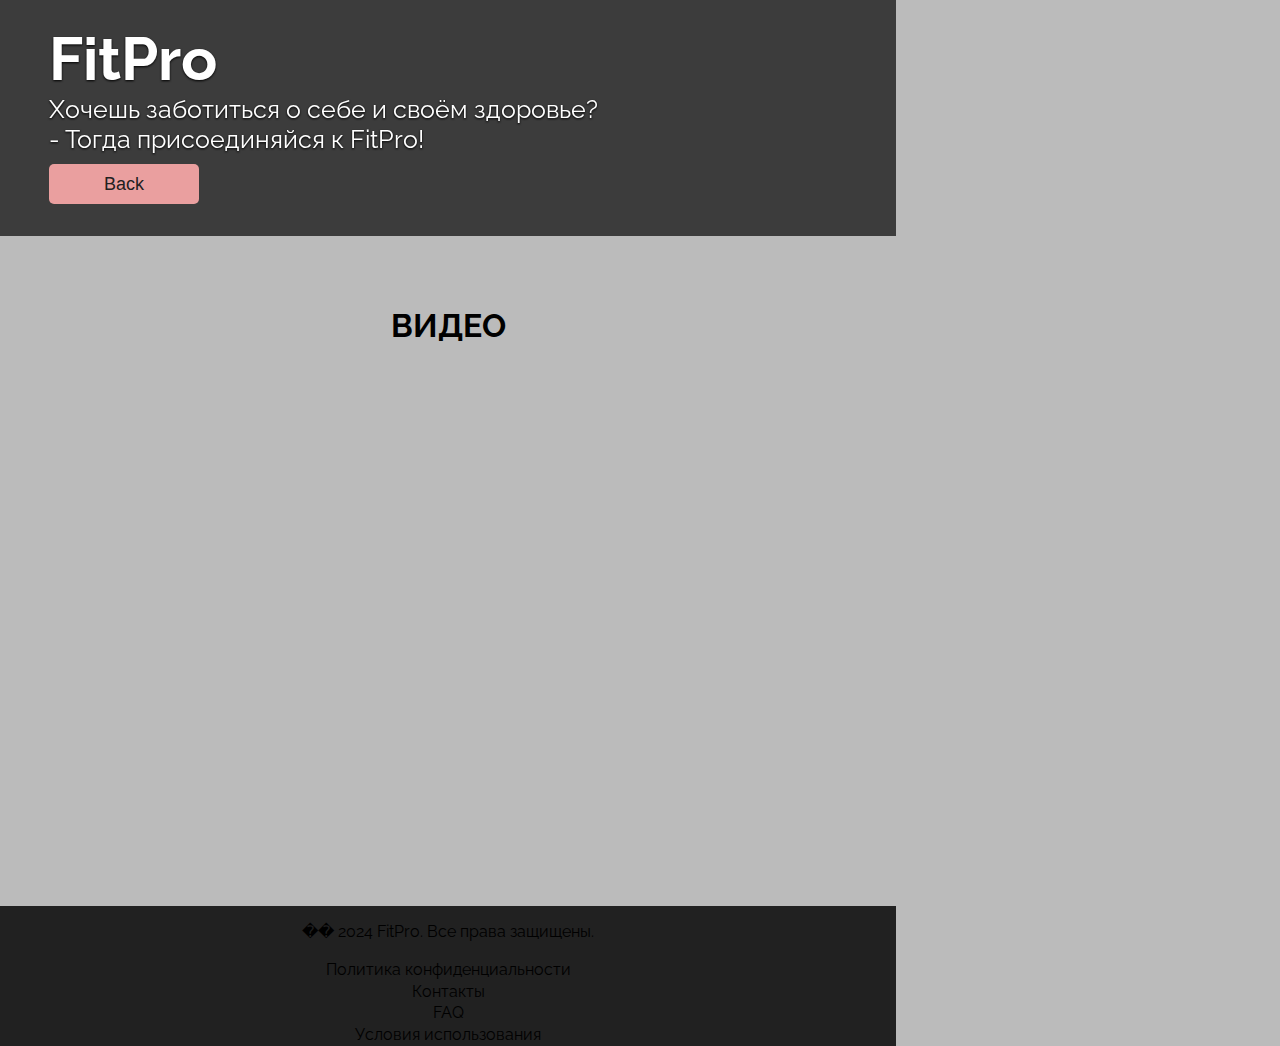
<file: Pilates.html>
<!DOCTYPE html>
<html lang="ru">
<head>
    <meta charset="UTF-8">
    <meta name="viewport" content="width=device-width, initial-scale=1.0">
    <link rel="stylesheet" href="style.css">
    <title>FitPro</title>
</head>
<body>
    <div id="site">
        <header>
            <h1 id="Name">FitPro</h1>
            <p id="Losung">Хочешь заботиться о себе и своём здоровье?<br>
                - Тогда присоединяйся к FitPro!</p>
            <a href="index.html"><button class="btnBack">Back</button></a>
        </header>
        <div class="main">
            <h1>ВИДЕО</h1>
            <iframe width="840" height="472" src="https://www.youtube.com/embed/yyj9sF7hzPQ?si=nPn-WXcKQz-nONAB" title="YouTube video player" frameborder="0" allow="accelerometer; autoplay; clipboard-write; encrypted-media; gyroscope; picture-in-picture; web-share" referrerpolicy="strict-origin-when-cross-origin" allowfullscreen></iframe>
        </div>
        <footer>
            <p>�� 2024 FitPro. Все права защищены.</p>
            <a href="privacy.html">Политика конфиденциальности</a>
            <a href="contacts.html">Контакты</a>
            <a href="faq.html">FAQ</a>
            <a href="terms.html">Условия использования</a>
        </footer>
    </div>
</body>
</html>
</file>
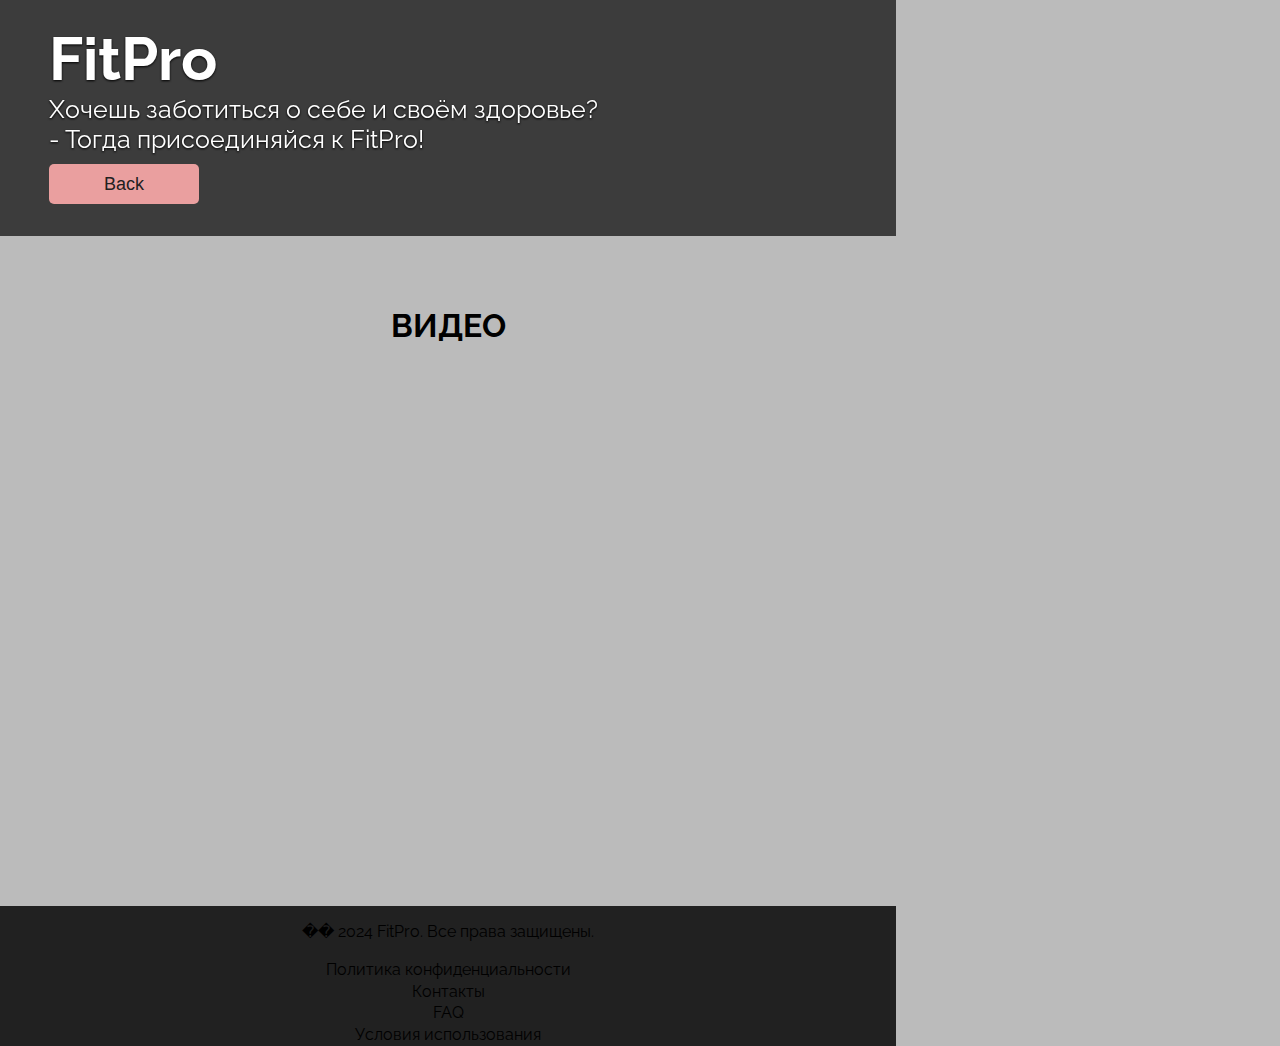
<file: Stretch.html>
<!DOCTYPE html>
<html lang="ru">
<head>
    <meta charset="UTF-8">
    <meta name="viewport" content="width=device-width, initial-scale=1.0">
    <link rel="stylesheet" href="style.css">
    <title>FitPro</title>
</head>
<body>
    <div id="site">
        <header>
            <h1 id="Name">FitPro</h1>
            <p id="Losung">Хочешь заботиться о себе и своём здоровье?<br>
                - Тогда присоединяйся к FitPro!</p>
            <a href="index.html"><button class="btnBack">Back</button></a>
        </header>
        <div class="main">
            <h1>ВИДЕО</h1>
            <iframe width="840" height="472" src="https://www.youtube.com/embed/KA9CS_sVL_g?si=mr_5rg_6X1uH_seR" title="YouTube video player" frameborder="0" allow="accelerometer; autoplay; clipboard-write; encrypted-media; gyroscope; picture-in-picture; web-share" referrerpolicy="strict-origin-when-cross-origin" allowfullscreen></iframe>
        </div>
        <footer>
            <p>�� 2024 FitPro. Все права защищены.</p>
            <a href="privacy.html">Политика конфиденциальности</a>
            <a href="contacts.html">Контакты</a>
            <a href="faq.html">FAQ</a>
            <a href="terms.html">Условия использования</a>
        </footer>
    </div>
</body>
</html>
</file>
<file: style.css>
@import url('https://fonts.googleapis.com/css2?family=Raleway:ital,wght@0,500;1,500&display=swap');

#site{
    width: 70%;
    float:left;
    font-family: 'Raleway';
}
#passport{
    width:30%;
    float: right;
    
}

body{
    margin: 0;
    padding: 0;
    background-color: #bbbbbb;
}
header{
    background-color: #3c3c3c;
    padding-left: 49px;
    padding-top: 24px;
    padding-bottom: 32px;
}
footer{
    height: 140px;
    background-color: #212121;
    text-align: center;
    display: grid;
}
footer a{
    color: #000;
}
a{
    text-decoration: none;
}

#Name{
    margin: 0;
    color: white;
    filter: drop-shadow(0px 1px 1px black);
    font-size: 60px;
}
#Losung{
    margin: 0;
    color: white;
    filter: drop-shadow(0px 1px 1px black);
    font-size: 25px;
}
#chap1{
    padding-top: 24px;
    padding-bottom: 32px;
}
#chap1 h1{
    margin: 0;
}
#chap1 h2{
    margin: 0;
}
#aboutUs{
    height: 520px;
    background-image: url('img\\photo_2024-11-29_17-04-05.jpg');
    background-size: 100%;
    padding: 52px;
}
#aboutUs h1{
    font-size: 45px;
    backdrop-filter: blur(25px);
    border-radius: 10px;
}
#aboutUs p{
    font-size: 25px;
    backdrop-filter: blur(25px);
    border-radius: 10px;
}

#first{
    background-color: #cacaca;
}
#second{
    background-color: #8b8b8b;
}
#third{
    background-color: #a7a7a7;
}
#fourth{
    background-color: #cacaca;
}
#fifth{
    background-color: #8b8b8b;
}
#sixth{
    background-color: #a7a7a7;
}

.cat{
    height: 550px;
}
.lImg{
    background-repeat:no-repeat;
    background-position: center center;
    background-size: cover;
    width: 35%;
    height: 100%;
    float: left;
}
.rText{
    width: 65%;
    height:510px;
    float: right;
    padding: 20px 0 20px 0;
    display: grid;
    align-content: space-evenly;
    justify-items: center;
}
.rImg{
    background-repeat:no-repeat;
    background-position: center center;
    background-size: cover;
    width: 35%;
    height: 100%;
    float: right;
}
.lText{
    width: 65%;
    height:510px;
    float: left;
    padding: 20px 0 20px 0;
    display: grid;
    align-content: space-evenly;
    justify-items: center;
}
.lText div h1{
    font-style: italic;
    margin: 0;
    padding: 0 40px 0 40px;
}
.lText div p{
    margin: 0;
    padding: 0 40px 0 40px;
}
.rText div h1{
    font-style: italic;
    margin: 0;
    padding: 0 40px 0 40px;
}
.rText div p{
    margin: 0;
    padding: 0 40px 0 40px;
}

.btn{
    width: 250px;
    height: 40px;
    background-color: #ea9f9f;
    text-align: center;
    text-decoration: none;
    border: none;
    border-radius: 5px;
    cursor: pointer;
    color:#212121;
    font-size: 18px;
}
.btnBack{
    width: 150px;
    height: 40px;
    background-color: #ea9f9f;
    text-align: center;
    text-decoration: none;
    border: none;
    border-radius: 5px;
    cursor: pointer;
    color:#212121;
    font-size: 18px;
    margin-top: 10px;
}

.main{
    padding: 50px;
    display: flex;
    flex-direction: column;
    align-items: center;
}
.main h1{
    margin-bottom: 40px;
}

@media (max-width:1200px){
    iframe{
        width: 540px;
        height: 314px;
    }
}

@media (max-width: 1000px){
    #aboutUs h1{
        font-size: 35px;
    }
    #aboutUs p{
        font-size: 20px;
    }
    #Name{
        font-size: 45px;
    }
    #Losung{
        font-size: 20px;
    }
}
@media (max-width: 700px){
    #aboutUs{
        height: 300px;
    }
    #aboutUs h1{
        font-size: 25px;
    }
    #aboutUs p{
        font-size: 10px;
    }
    #Name{
        font-size: 35px;
    }
    #Losung{
        font-size: 10px;
    }
    .cat{
        height: 350px;
    }
    .rText{
        height:330px;
        padding: 10px 0 10px 0;
    }
    .lText{
        height:330px;
        padding: 10px 0 10px 0;
    }
    .lText div h1{
        font-size: 25px;
        padding: 0 20px 0 20px;
    }
    .lText div p{
        font-size: 11px;
        padding: 0 20px 0 20px;
    }
    .rText div h1{
        font-size: 25px;
        padding: 0 20px 0 20px;
    }
    .rText div p{
        font-size: 11px;
        padding: 0 20px 0 20px;
    }
    .btn{
        width: 150px;
        height: 30px;
        font-size: 12px;
    }
    .btnBack{
        width: 100px;
        height: 30px;
        font-size: 15px;
    }
    iframe{
        width: 300px;
        height: 200px;
    }
    footer{
        font-size: 13px;
    }
}
@media (max-width: 500px){
    #aboutUs{
        height: 150px;
    }
    #aboutUs h1{
        font-size: 20px;
    }
    #aboutUs p{
        font-size: 5px;
    }
    #Name{
        font-size: 30px;
    }
    #Losung{
        font-size: 5px;
    }
    .cat{
        height: 300px;
    }
    .rText{
        height:290px;
        padding: 5px 0 5px 0;
    }
    .lText{
        height:290px;
        padding: 5px 0 5px 0;
    }
    .lText div h1{
        font-size: 15px;
        padding: 0 10px 0 10px;
    }
    .lText div p{
        font-size: 6px;
        padding: 0 10px 0 10px;
    }
    .rText div h1{
        font-size: 15px;
        padding: 0 10px 0 10px;
    }
    .rText div p{
        font-size: 6px;
        padding: 0 10px 0 10px;
    }
    .btn{
        width: 100px;
        height: 20px;
        font-size: 12px;
    }
    .btnBack{
        width: 100px;
        height: 30px;
        font-size: 15px;
    }
    iframe{
        width: 270px;
        height: 157px;
    }
    footer{
        height: 100px;
        font-size: 6px;
    }
}
</file>
<file: style2.css>
.clicker {
    color: blue;
    outline:none;
    cursor:pointer;
    font-size: 20px;
}
    
.hiddendiv{
    display:none;
    font-size: 15px;
    font-style: normal;
}
    
.clicker:focus + .hiddendiv{
    display:block;
}
</file>
